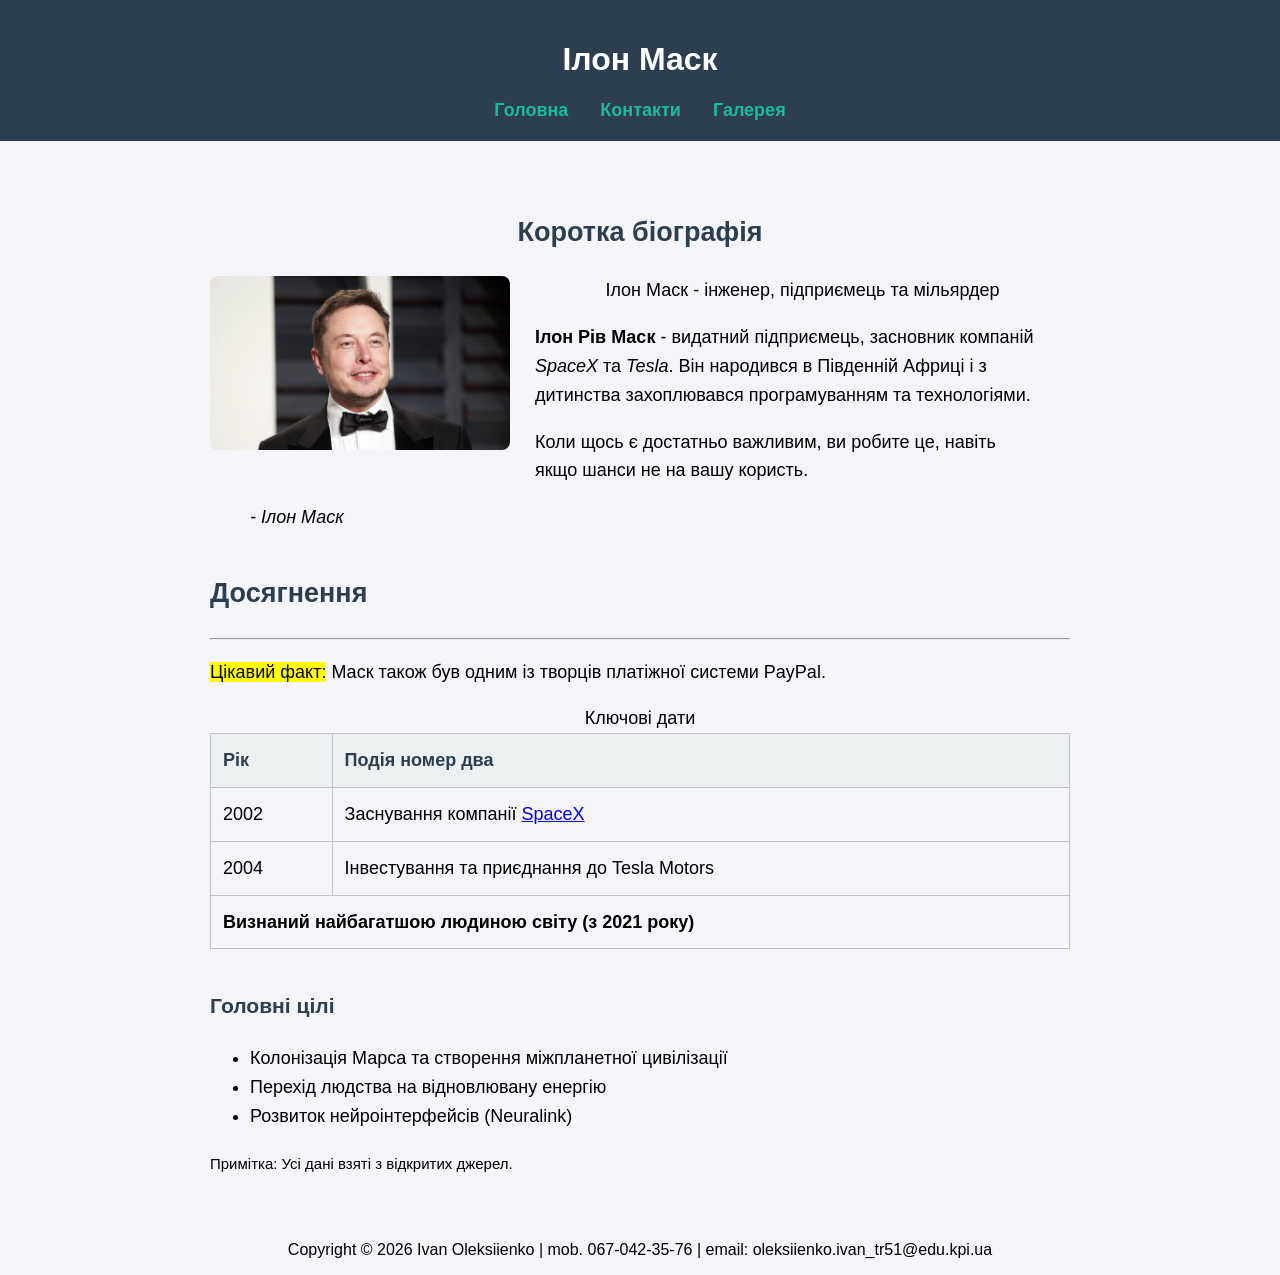
<file: index.html>
<!DOCTYPE html>
<html lang="uk">
<head>
    <meta charset="UTF-8">
    <meta name="viewport" content="width=device-width, initial-scale=1.0">
    <title>Document</title>
    <link rel="stylesheet" href="css/style.css">
</head>
<body>
    <header>
        <h1>Ілон Маск</h1>
        <nav>
            <ul>
                <li><a href="index.html">Головна</a></li>
                <li><a href="contact.html">Контакти</a></li>
                <li><a href="gallery.html">Галерея</a></li>
            </ul>
        </nav>
    </header>
<main>
    <section>
        <h2 style="text-align: center;">Коротка біографія</h2>
        <article>
            <figure>
                <img src="images/musk.jpg" class="bio-img" alt="Портрет Ілона Маска" width="300">
                <figcaption>Ілон Маск - інженер, підприємець та мільярдер</figcaption>
                </figure>
                <p><strong>Ілон Рів Маск</strong> - видатний підприємець, засновник компаній <em>SpaceX</em> та <em>Tesla</em>. Він народився в Південній Африці і з дитинства захоплювався програмуванням та технологіями.</p>
                <blockquote cite="https://uk.wikipedia.org/wiki/Ілон_Маск">
                    <p>Коли щось є достатньо важливим, ви робите це, навіть якщо шанси не на вашу користь.</p>
        <cite>- Ілон Маск</cite>
                </blockquote>
                </article>
        </section>
        <section>
            <h2>Досягнення</h2>
            <hr>
            <p><mark>Цікавий факт:</mark> Маск також був одним із творців платіжної системи PayPal.</p>
            <table border="1">
                <caption>Ключові дати</caption>
                <thead>
                    <tr>
                        <th>Рік</th>
                        <th>Подія номер два</th>
                    </tr>
                </thead>
                <tbody>
                    <tr>
                        <td>2002</td>
                        <td>Заснування компанії <a href="https://www.spacex.com/" target="_blank" rel="noopener">SpaceX</a></td>
                    </tr>
                    <tr>
                        <td>2004</td>
                        <td>Інвестування та приєднання до Tesla Motors</td>
                    </tr>
                    <tr>
                        <td colspan="2" align="center"><strong>Визнаний найбагатшою людиною світу (з 2021 року)</strong></td>
                    </tr>
                    </tbody>
                    </table>
                    <h3>Головні цілі</h3>
                    <ul>
                        <li>Колонізація Марса та створення міжпланетної цивілізації</li>
                        <li>Перехід людства на відновлювану енергію</li>
                        <li>Розвиток нейроінтерфейсів (Neuralink)</li>
                        </ul>
                <p><small>Примітка: Усі дані взяті з відкритих джерел.</small></p>
        </section>
            
</main>
<aside>

    </aside>
    <footer style="text-align: center;">
        <p>Copyright © 2026 Ivan Oleksiienko | mob. 067-042-35-76 | email: oleksiienko.ivan_tr51@edu.kpi.ua</p>
    </footer>
</body>
</html>
</file>
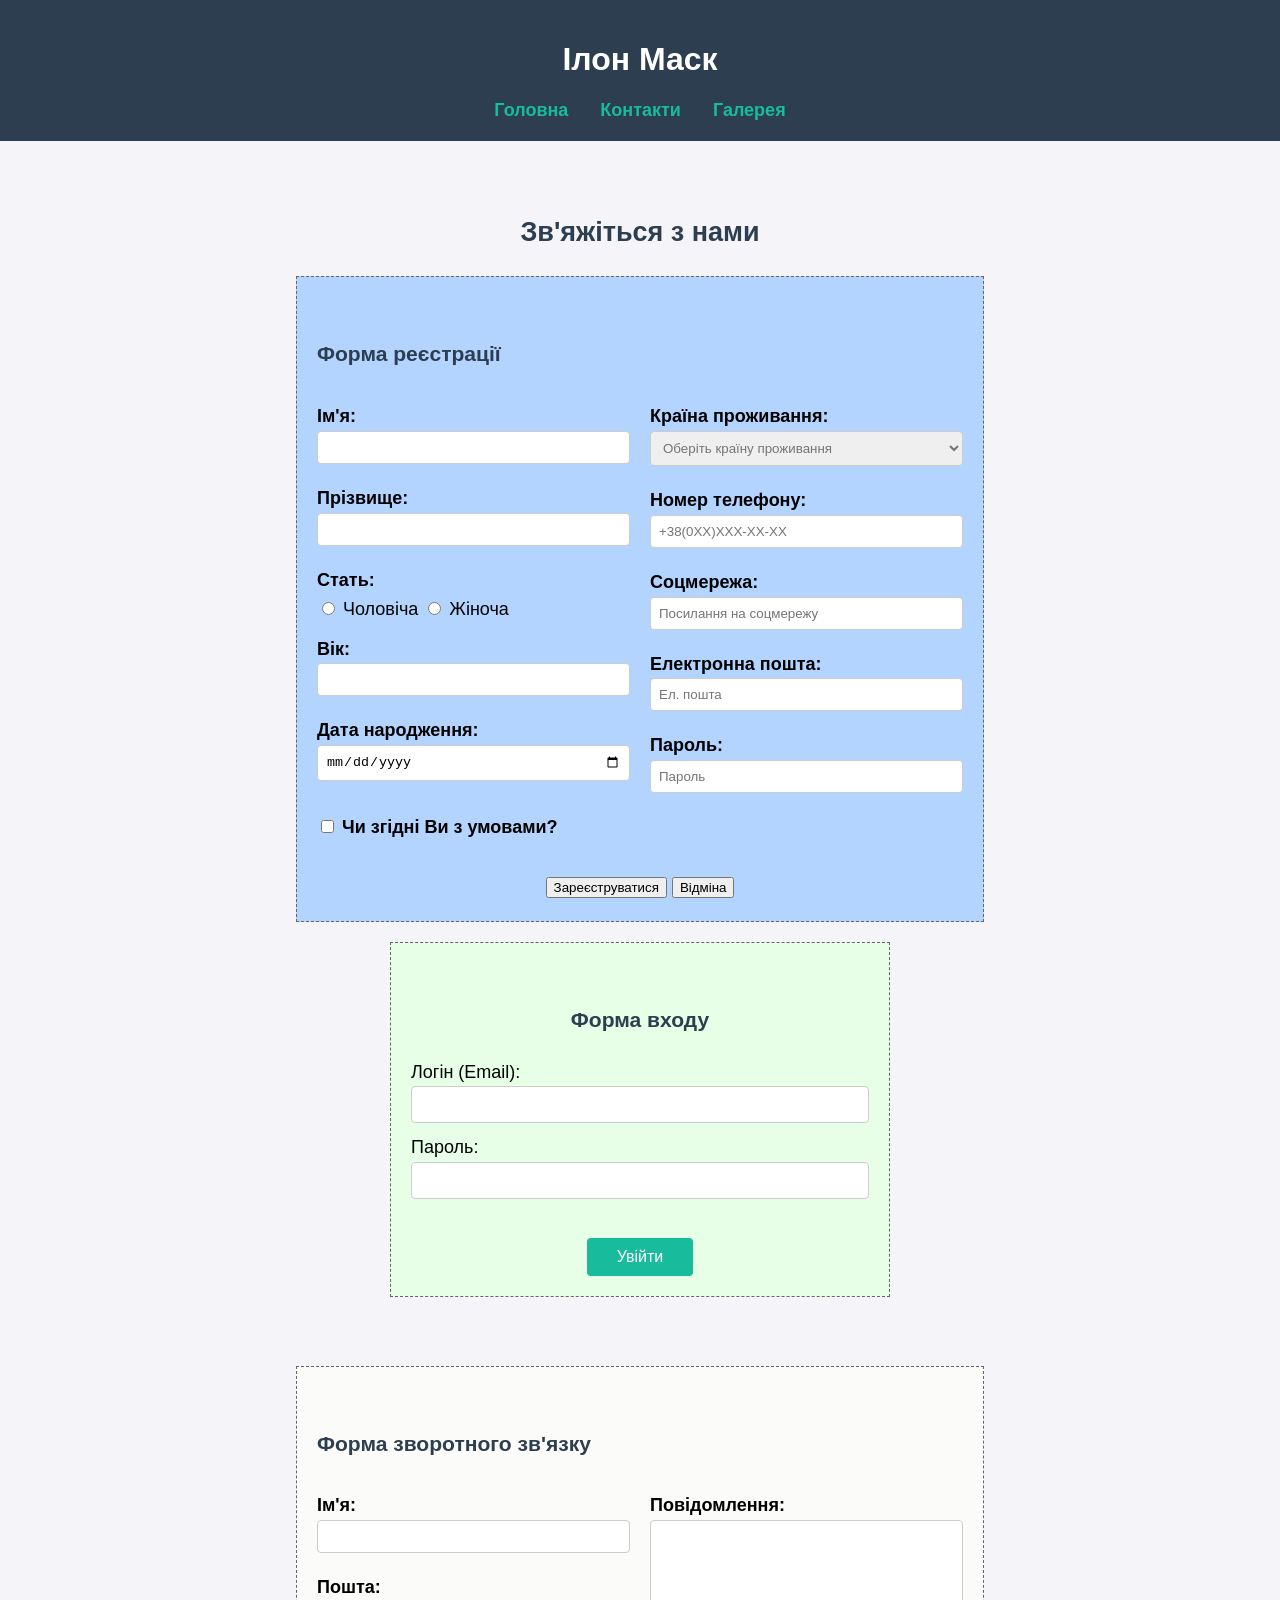
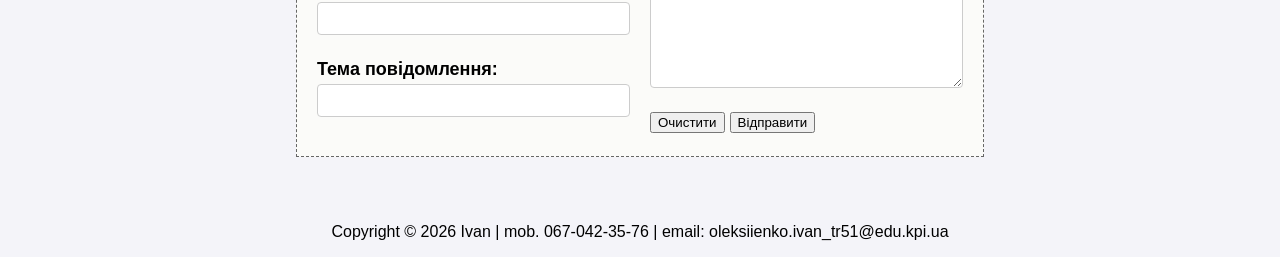
<file: contact.html>
<!DOCTYPE html>
<html lang="uk">
<head>
    <meta charset="UTF-8">
    <meta name="viewport" content="width=device-width, initial-scale=1.0">
    <title>Document</title>
    <link rel="stylesheet" href="css/style.css">
</head>
<body>
    <header>
        <h1>Ілон Маск</h1>
        <nav>
            <ul>
                <li><a href="index.html">Головна</a></li>
                <li><a href="contact.html">Контакти</a></li>
                <li><a href="gallery.html">Галерея</a></li>
            </ul>
        </nav>
    </header>


    <main>
        <section>
        <h2 style="text-align: center;">Зв'яжіться з нами</h2>


        <form class="registration-form">
    <h3>Форма реєстрації</h3>
    
    <div class="form-row"> 
    
        <div class="column"> 
            <label>Ім'я:</label><br>
            <input type="text" pattern="[A-Za-zА-Яа-яІіЇїЄєҐґ'\s]+" required><br>
            
            <label>Прізвище:</label><br>
            <input type="text" pattern="[A-Za-zА-Яа-яІіЇїЄєҐґ'\s]+" required><br>
            
            <label>Стать:</label><br>
            <input type="radio" name="gender" required> Чоловіча
            <input type="radio" name="gender" required> Жіноча<br>
            
            <label>Вік:</label><br>
            <input type="number" min="1" max="150" required><br>
            
            <label>Дата народження:</label><br>
            <input type="date"><br>
        </div>
        
        <div class="column"> 
            <label>Країна проживання:</label><br>
            <select required>
                <option value="" disabled selected hidden>Оберіть країну проживання</option>
                <option value="ua">Україна</option>
                <option value="us">США</option>
                <option value="eu">Європа</option>
            </select>

            <label>Номер телефону:</label><br>
            <input type="tel" pattern="[\+0-9\-\(\)\s]+" maxlength="17" placeholder="+38(0XX)XXX-XX-XX" required><br>

            <label>Соцмережа:</label><br>
            <input type="url" placeholder="Посилання на соцмережу"><br>

            <label>Електронна пошта:</label><br>
            <input type="email" placeholder="Ел. пошта" required><br>

            <label>Пароль:</label><br>
            <input type="password" placeholder="Пароль" required><br>
        </div>
        
    </div> 

    
    <input type="checkbox" required>
    <label>Чи згідні Ви з умовами?</label><br><br>
<div style="text-align: center;">
    <button type="submit">Зареєструватися</button>
    <button type="reset">Відміна</button>
    </div>
</form>


<!-- Форма входу -->
        <form class="login-form">
            <h3 style="text-align: center;">Форма входу</h3>
            
            <label>Логін (Email):</label><br>
            <input type="email" required><br>
            
            <label>Пароль:</label><br>
            <input type="password" required><br><br>
            
            <button type="submit">Увійти</button>
        </form>




        <!--Зворотний зв'язок -->
        <br>
        <form class="feedback-form">
            <h3>Форма зворотного зв'язку</h3> 
            
            <div class="form-row"> 
                
                <div class="column">
                        <label>Ім'я:</label><br>
                        <input type="text" pattern="[A-Za-zА-Яа-яІіЇїЄєҐґ'\s]+" required><br>

                        <label>Пошта:</label><br>
                        <input type="email" required><br>

                        <label>Тема повідомлення:</label><br>
                        <input type="text" required><br>
            </div>
                  
                <div class="column">
                    <label>Повідомлення:</label><br>
                    <textarea rows="10" cols="30" required></textarea><br>

                    <button type="reset">Очистити</button>
                    <button type="submit">Відправити</button>
                </div>
                
            </div>
        </form>
    </section>
</main>
    <footer style="text-align: center;">
        <p>Copyright © 2026 Ivan | mob. 067-042-35-76 | email: oleksiienko.ivan_tr51@edu.kpi.ua</p>
    </footer>
    
</body>
</html>
</file>
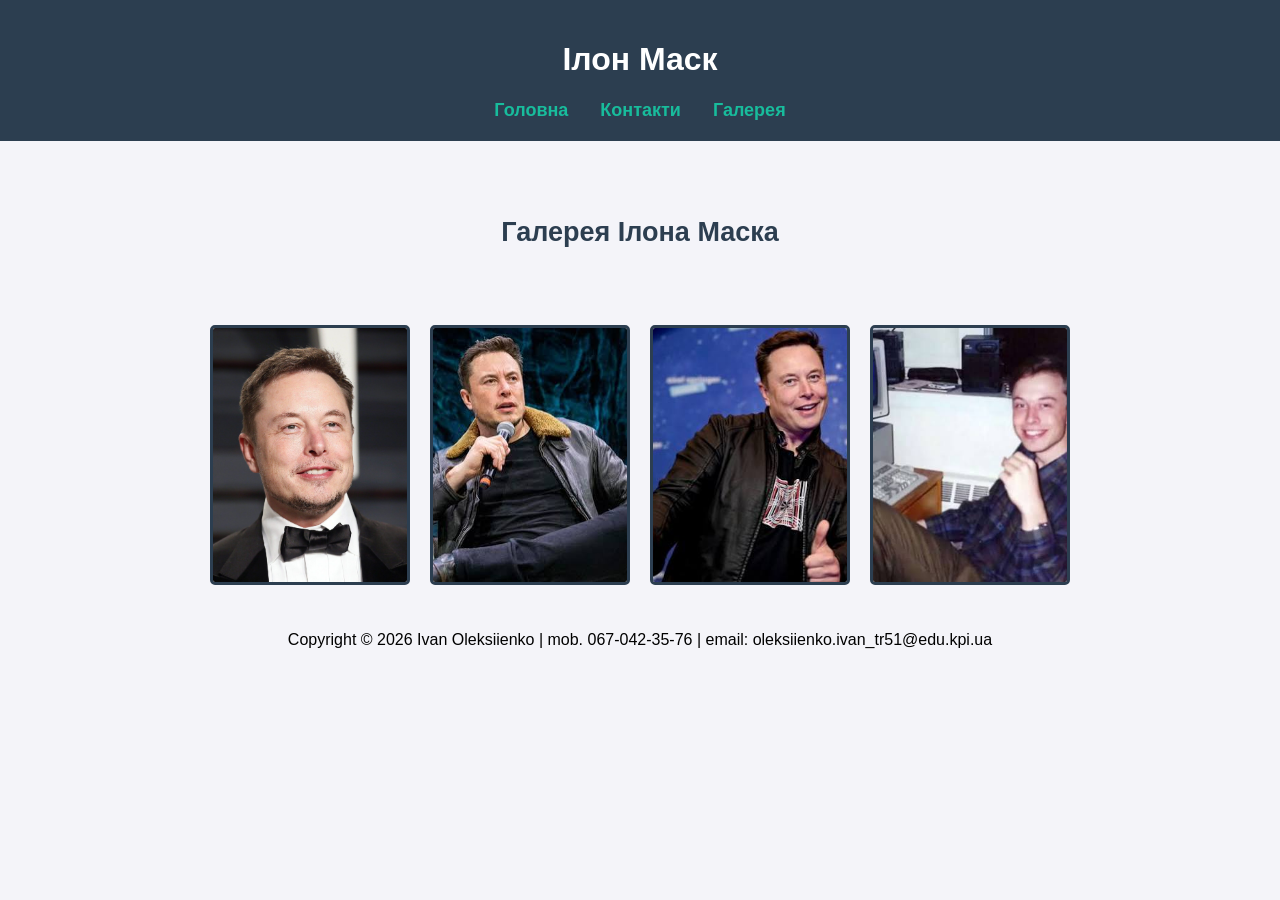
<file: gallery.html>
<!DOCTYPE html>
<html lang="uk">
<head>
    <meta charset="UTF-8">
    <meta name="viewport" content="width=device-width, initial-scale=1.0">
    <title>Document</title>
    <link rel="stylesheet" href="css/style.css">
</head>
<body>
    <header>
        <h1>Ілон Маск</h1>
        <nav>
            <ul>
                <li><a href="index.html">Головна</a></li>
                <li><a href="contact.html">Контакти</a></li>
                <li><a href="gallery.html">Галерея</a></li>
            </ul>
        </nav>
    </header>
<main>
      <section style="text-align: center;">
    <h2>Галерея Ілона Маска</h2>
    <br>
    <div class="gallery-grid">
    <img src="images/musk.jpg"  alt="Фото 1" class="simple-photo">
    <img src="images/musk2.jpg"  alt="Фото 2" class="simple-photo">
    <img src="images/musk3.jpg"  alt="Фото 3" class="simple-photo">
    <img src="images/musk4.jpg"  alt="Фото 4" class="simple-photo">
    </div>
</section>
</main>
<aside>

    </aside>
    <footer style="text-align: center;">
        <p>Copyright © 2026 Ivan Oleksiienko | mob. 067-042-35-76 | email: oleksiienko.ivan_tr51@edu.kpi.ua</p>
    </footer>
</body>
</html>
</file>
<file: css/style.css>
* {
    box-sizing: border-box;
}
body {
    font-family: Arial, sans-serif;
    background-color: #f4f4f9;
    margin: 0;
    padding: 0;
}
header {
    background-color: #2c3e50;
    color: white;
    padding: 20px 0;
    text-align: center;
    position: sticky;
    top: 0;
    z-index: 100;
}
header nav ul {
    list-style: none;
    padding: 0;
    margin: 0;
    display: flex;
    justify-content: center;
    align-items: center;
    gap: 2rem;
    flex-wrap: wrap;
}
header nav ul li a {
    color: #18bc9c;
    text-decoration: none;
    font-weight: bold;
    font-size: 18px;
}
header nav ul li a:hover {
    color:white;
}

main {
    padding: 30px 20px;
    max-width: 900px;
    margin: 0 auto;
    font-family: 'Segoe UI', Tahoma, Geneva, Verdana, sans-serif;
    font-size: 18px;
    line-height: 1.6;
}

main h2, main h3 {
    color: #2c3e50; 
    margin-top: 40px; 
}

.bio-img {
    float: left; 
    margin-right: 25px; 
    margin-bottom: 15px; 
    border-radius: 8px; 
    max-width: 300px; 
}

table {
    width: 100%; 
    border-collapse: collapse; 
    margin-top: 15px;
    margin-bottom: 30px;
}

th, td {
    border: 1px solid #bdc3c7; 
    padding: 12px; 
    text-align: left; 
}

th {
    background-color: #ecf0f1; 
    color: #2c3e50;
}

.registration-form {
   background-color: #b3d4ff;
   border: 1px dashed #666;
   padding: 20px;
   margin: 20px auto;
   width: 80%;
   max-width: 800px;
}
.registration-form label {
    display: inline-block;
    margin-top: 10px;
    font-weight: bold;
}
.registration-form input, 
.registration-form select {
    margin-bottom: 10px;
    padding: 10px;
    border: 1px solid #cccccc;
    border-radius: 4px;
}
.form-row {
    display: flex;
    gap: 20px;
}
.column {
    flex: 1;
    min-width: 0px;
}

.column input[type="text"],
.column input[type="number"],
.column input[type="date"],
.column input[type="tel"],
.column input[type="url"],
.column input[type="email"],
.column input[type="password"],
.column select,
.column textarea {
    width: 100%;
    box-sizing: border-box; 
    margin-bottom: 10px; 
    padding: 8px; 
    border: 1px solid #ccc; 
    border-radius: 4px; 
}
.column select:invalid {
    color: #757575; 
}
.column select option {
    color: black;
}

.login-form {
    background-color: hsl(120, 100%, 95%);
    border: 1px dashed #666;
    padding: 20px;
    margin: 20px auto;
    width: 80%;
    max-width: 500px;
}
.login-form input[type="email"],
.login-form input[type="password"]{
    width: 100%;
    box-sizing: border-box;
    padding: 10px;
    margin-bottom: 10px;
    border: 1px solid #cccccc;
    border-radius: 4px;
}

/* Об'єднані стилі кнопки */
.login-form button {
    display: block; 
    margin: 0 auto;
    padding: 10px 30px;
    font-size: 16px;
    background-color: #18bc9c; 
    color: white;
    border: none;
    border-radius: 4px;
    cursor: pointer;
    text-align: center;
}
.login-form button:hover {
    background-color: #128f76; 
}

.feedback-form {
    background-color: hsl(60, 17%, 98%);
    border: 1px dashed #666;
    padding: 20px;
    margin: 20px auto;
    width: 80%;
    max-width: 800px;
}
.feedback-form label {
    display: inline-block;
    margin-top: 10px;
    font-weight: bold;
}

.simple-photo {
    width: 100%;
    height: 260px;
    object-fit: cover;
    border: 3px solid #2c3e50;
    border-radius: 5px;
    box-sizing: border-box;
}
.gallery-grid {
    display: grid;
    grid-template-columns: repeat(auto-fit, minmax(180px, 1fr));
    gap: 20px;
    margin-top: 20px;
}

img {
    max-width: 100%;
    height: auto;
    display: block;
}

@media (max-width: 1024px) { /*Планшет та невеликі ноутбуки*/
    main {
        max-width: 100%;
        padding: 20px 15px;
    }
    .registration-form,
    .feedback-form {
        width: 95%;
    }
    .gallery-grid {
        grid-template-columns: repeat(2, 1fr);
    }
}


@media (max-width: 768px) {/*Планшет(вертикаль)в та великі телефони*/
    header nav ul {
        flex-direction: column;
        gap: 0.75rem;
    }
    .bio-img {
        float: none;
        margin: 0 auto 20px auto;
        width: 100%;
        max-width: 260px;
    }
    .form-row {
        flex-direction: column;
        gap: 0;
    }
    .login-form {
        width: 95%;
    }
}

@media (max-width: 480px) {/*телефони*/
    header h1 {
        font-size: 1.5rem;
    }
    main {
        font-size: 1rem;
        padding: 15px 10px;
    }
    .gallery-grid {
        grid-template-columns: 1fr;
    }
    .registration-form,
    .login-form,
    .feedback-form {
        width: 100%;
        padding: 12px;
    }

}

figure {
    margin: 0;
    text-align: center;
}

body, footer {
    overflow-wrap: break-word;
    word-break: break-word;
}
</file>
